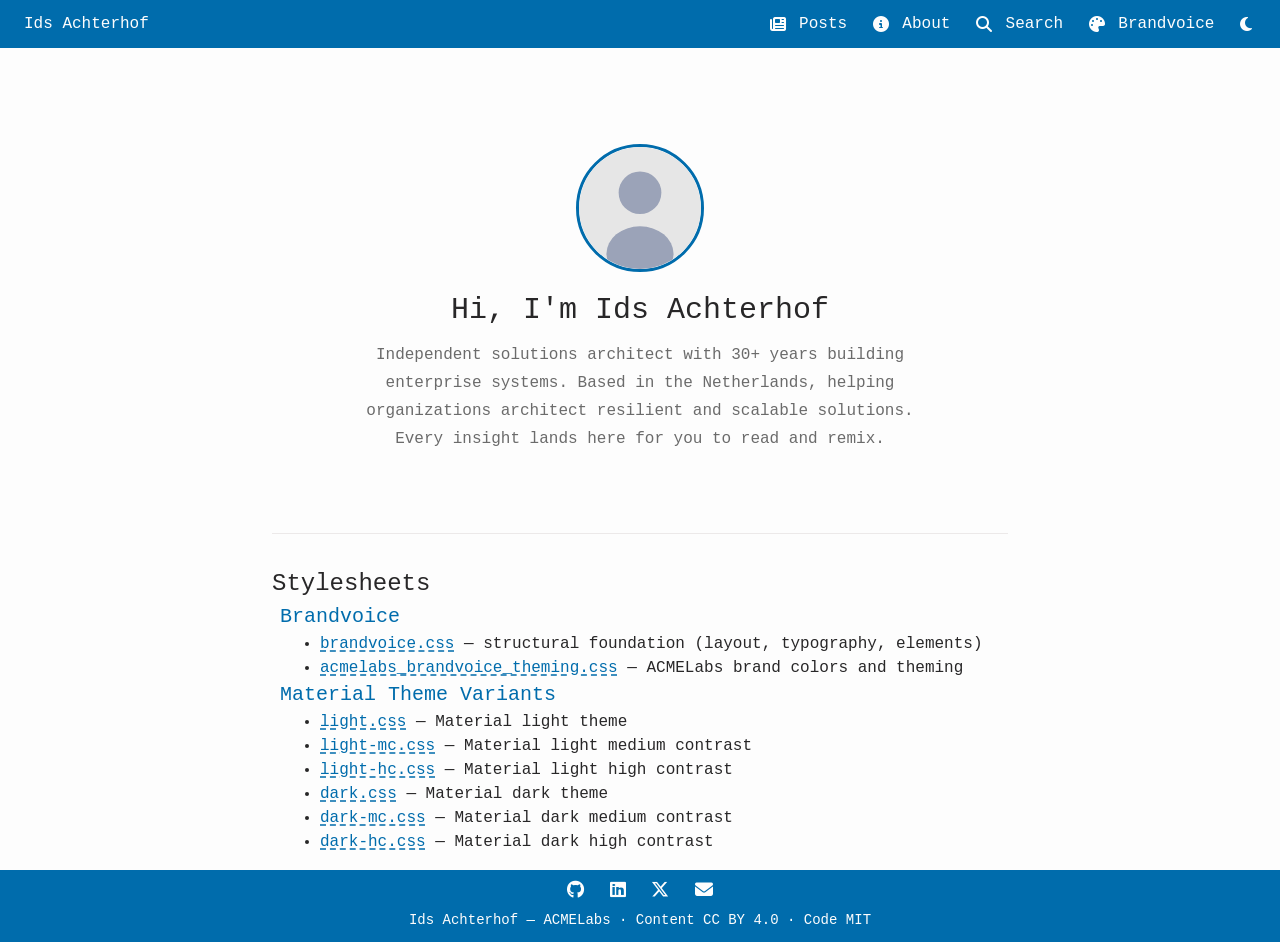
<file: index.html>
<!DOCTYPE html>
<html lang="en" data-theme="light">

<head>
    <meta charset="utf-8" />
    <title>Ids Achterhof — ACMELabs</title>
    <meta name="viewport" content="width=device-width, initial-scale=1" />
    <meta name="description" content="Ids Achterhof — Independent solutions architect with 30+ years building enterprise systems. Based in the Netherlands.">
    <meta name="author" content="Ids Achterhof">
    <link rel="icon" type="image/svg+xml" href="favicon.svg">
    <link rel="stylesheet" href="https://cdnjs.cloudflare.com/ajax/libs/font-awesome/6.5.1/css/all.min.css" integrity="sha512-DTOQO9RWCH3ppGqcWaEA1BIZOC6xxalwEsw9c2QQeAIftl+Vegovlnee1c9QX4TctnWMn13TZye+giMm8e2LwA==" crossorigin="anonymous" referrerpolicy="no-referrer" />
    <link rel="stylesheet" type="text/css" media="screen" href="acmelabs_brandvoice_theming.css" />
    <link rel="stylesheet" type="text/css" media="screen" href="brandvoice.css" />
</head>

<body>
<header>
    <nav>
        <ul>
            <li>
                <a href="index.html" aria-current="page">
                    Ids Achterhof
                </a>
            </li>
        </ul>
        <ul>
            <li><a href="posts.html"><i class="fa-solid fa-newspaper"></i> Posts</a></li>
            <li><a href="about.html"><i class="fa-solid fa-circle-info"></i> About</a></li>
            <li><a href="search.html"><i class="fa-solid fa-magnifying-glass"></i> Search</a></li>
            <li><a href="brandvoice.html"><i class="fa-solid fa-palette"></i> Brandvoice</a></li>
            <li>
                <a href="#" data-action="toggle-theme" aria-label="Toggle dark mode">
                    <i class="fa-solid fa-sun icon-sun"></i>
                    <i class="fa-solid fa-moon icon-moon"></i>
                </a>
            </li>
        </ul>
    </nav>
</header>

<main class="container">

    <section class="hero">
        <img class="avatar" src="images/avatar.svg" alt="Ids Achterhof" width="128" height="128">
        <h1>Hi, I'm Ids Achterhof</h1>
        <p>
            Independent solutions architect with 30+ years building enterprise systems.
            Based in the Netherlands, helping organizations architect resilient and scalable solutions.
            Every insight lands here for you to read and remix.
        </p>
    </section>

    <hr>

    <section>
        <h2>Stylesheets</h2>

        <h3>Brandvoice</h3>
        <ul>
            <li><a href="brandvoice.css">brandvoice.css</a> — structural foundation (layout, typography, elements)</li>
            <li><a href="acmelabs_brandvoice_theming.css">acmelabs_brandvoice_theming.css</a> — ACMELabs brand colors and theming</li>
        </ul>

        <h3>Material Theme Variants</h3>
        <ul>
            <li><a href="acme-labs-material-theme/css/light.css">light.css</a> — Material light theme</li>
            <li><a href="acme-labs-material-theme/css/light-mc.css">light-mc.css</a> — Material light medium contrast</li>
            <li><a href="acme-labs-material-theme/css/light-hc.css">light-hc.css</a> — Material light high contrast</li>
            <li><a href="acme-labs-material-theme/css/dark.css">dark.css</a> — Material dark theme</li>
            <li><a href="acme-labs-material-theme/css/dark-mc.css">dark-mc.css</a> — Material dark medium contrast</li>
            <li><a href="acme-labs-material-theme/css/dark-hc.css">dark-hc.css</a> — Material dark high contrast</li>
        </ul>
    </section>

</main>

<footer>
    <p>
        <a href="https://github.com/idsme" aria-label="GitHub"><i class="fa-brands fa-github"></i></a>
        <a href="https://www.linkedin.com/in/idsachterhof/" aria-label="LinkedIn"><i class="fa-brands fa-linkedin"></i></a>
        <a href="https://x.com/idsmedev" aria-label="X/Twitter"><i class="fa-brands fa-x-twitter"></i></a>
        <a href="mailto:idsmedev@gmail.com" aria-label="Email"><i class="fa-solid fa-envelope"></i></a>
    </p>
    <p><small>Ids Achterhof — ACMELabs · Content CC BY 4.0 · Code MIT</small></p>
</footer>

<script src="theme-toggle.js"></script>

</body>

</html>
</file>
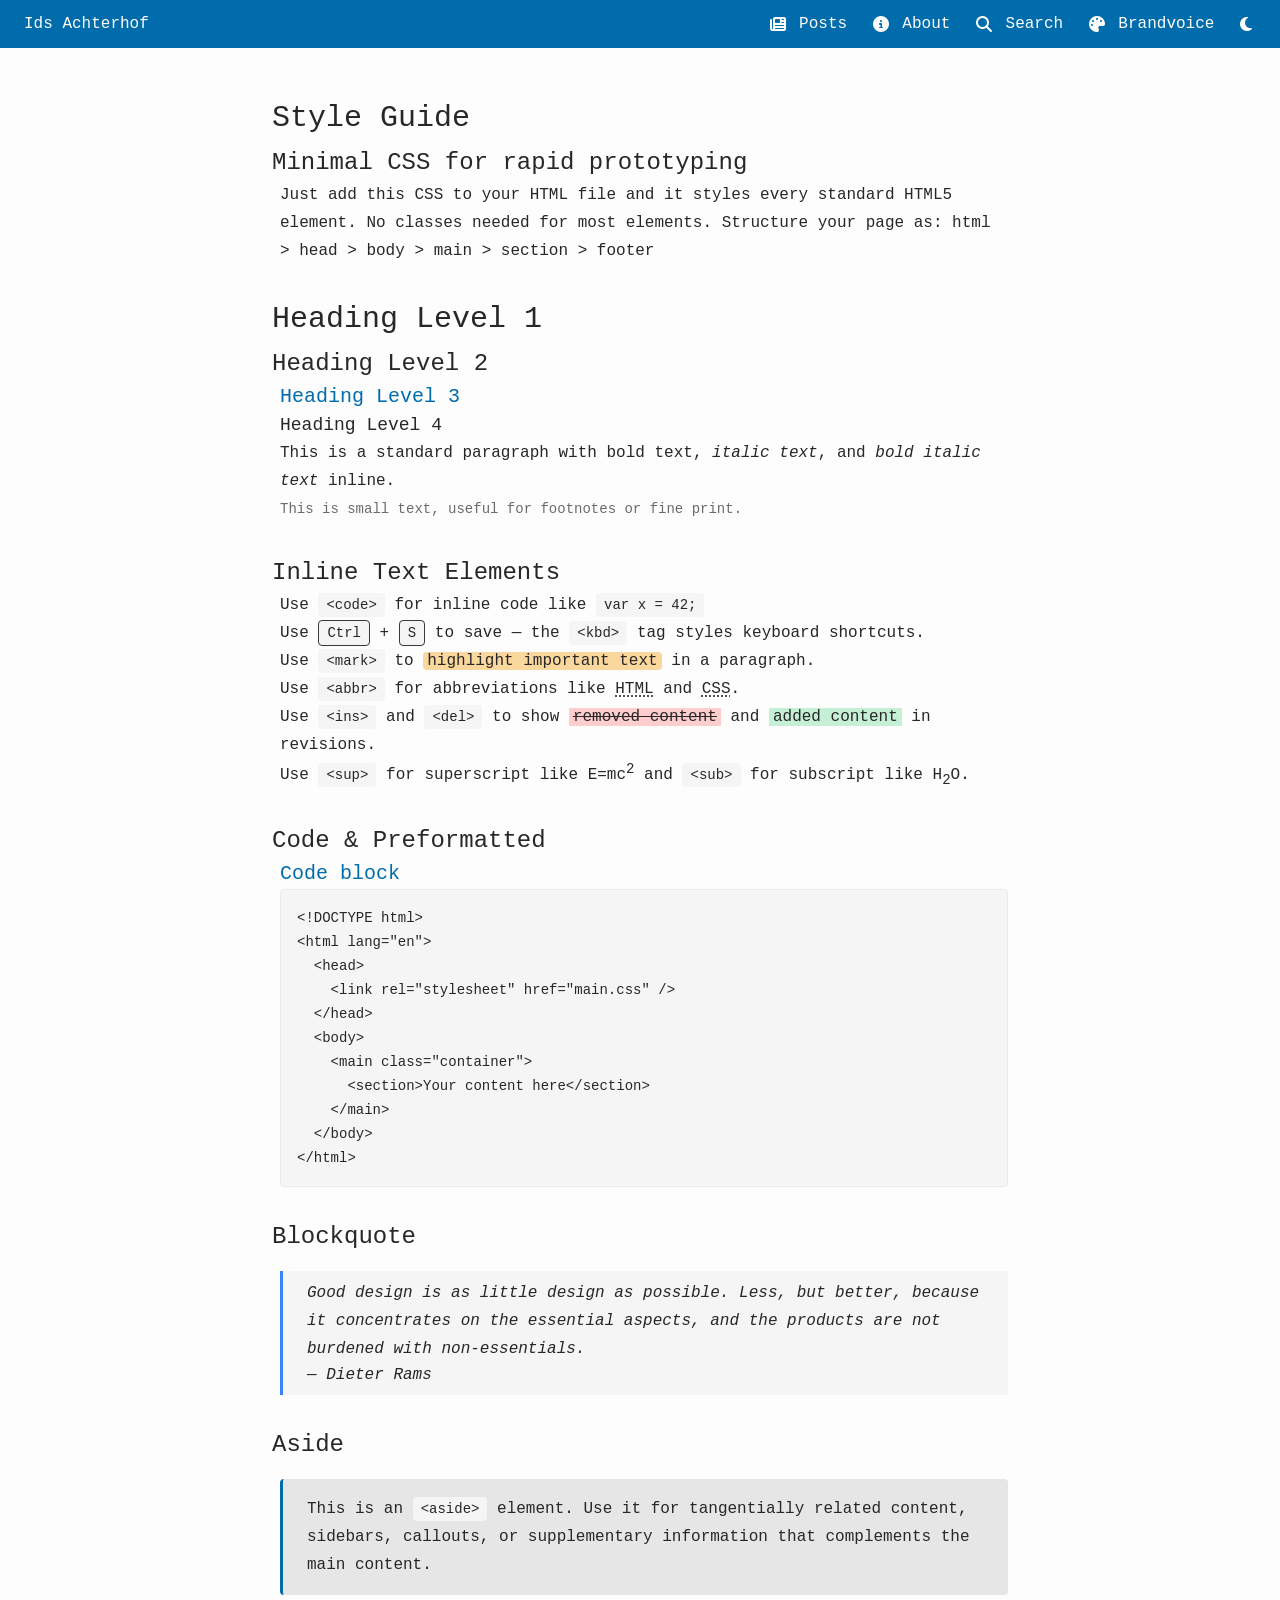
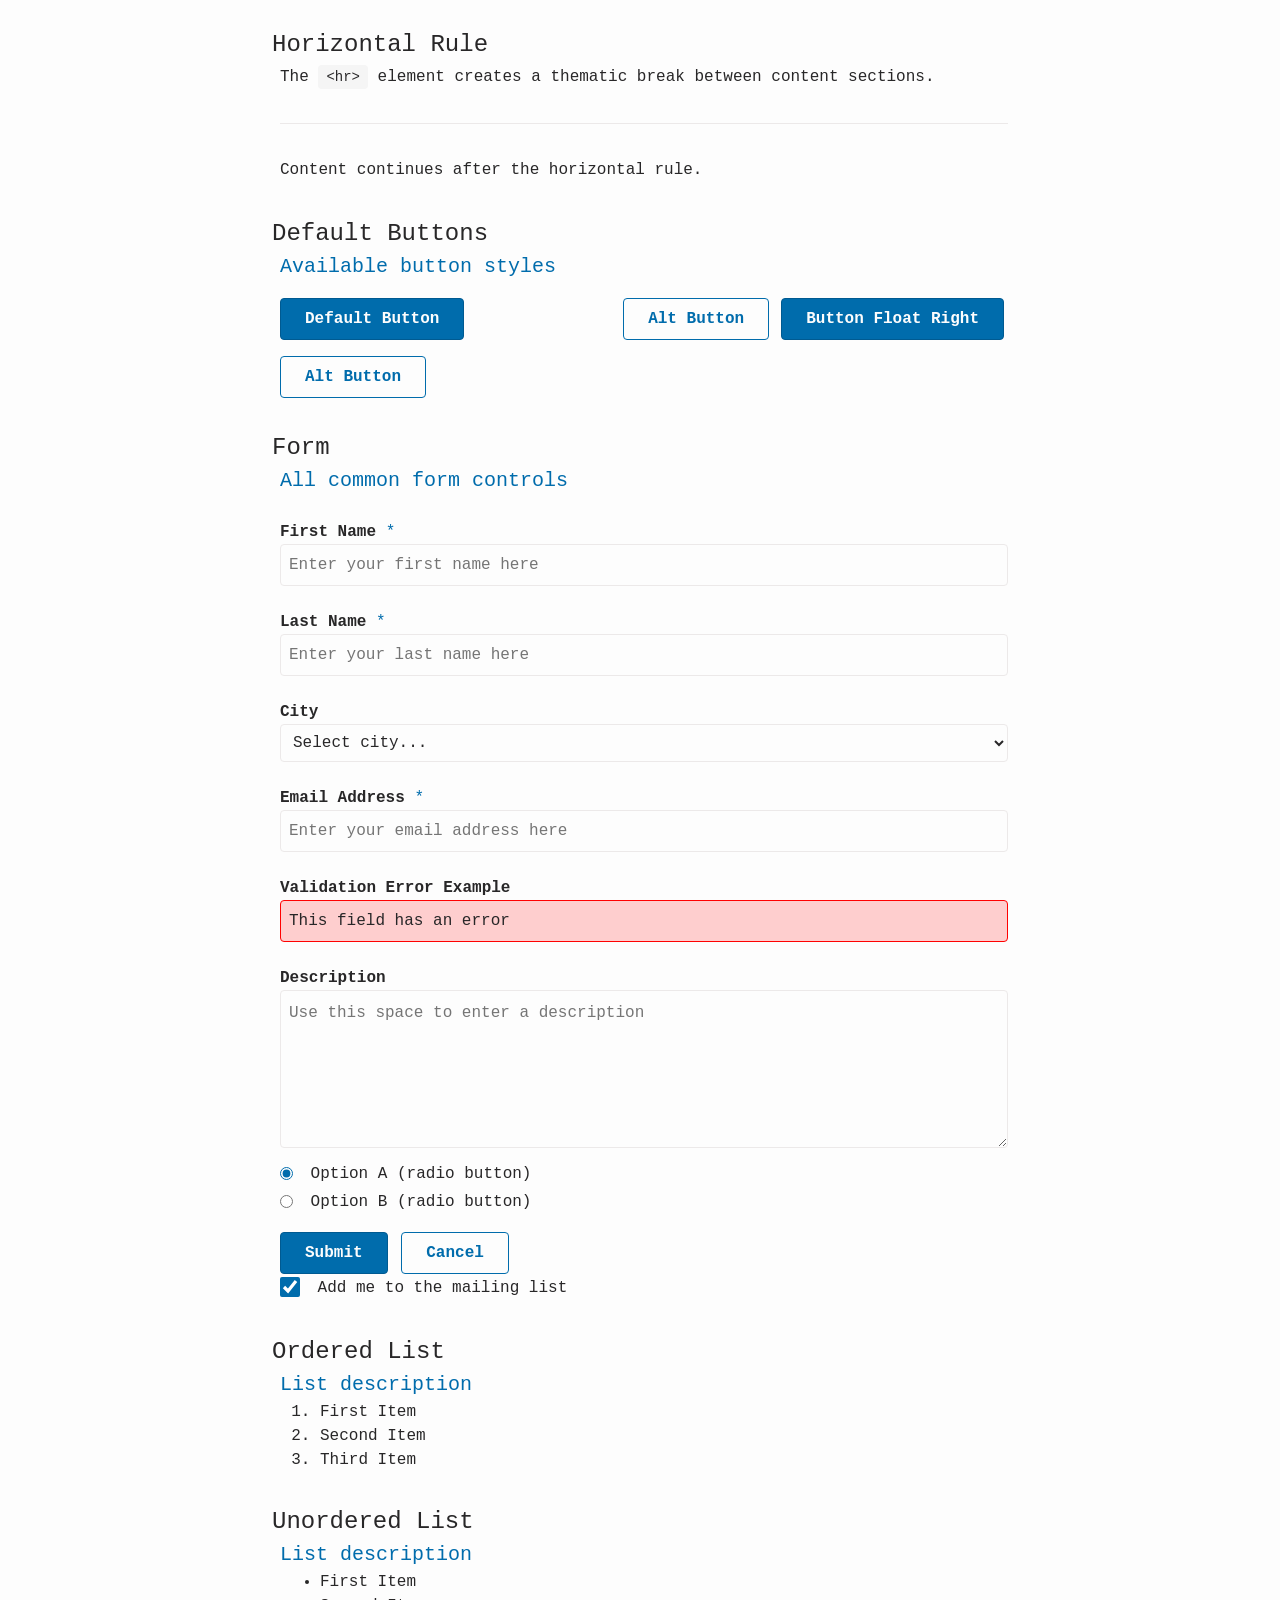
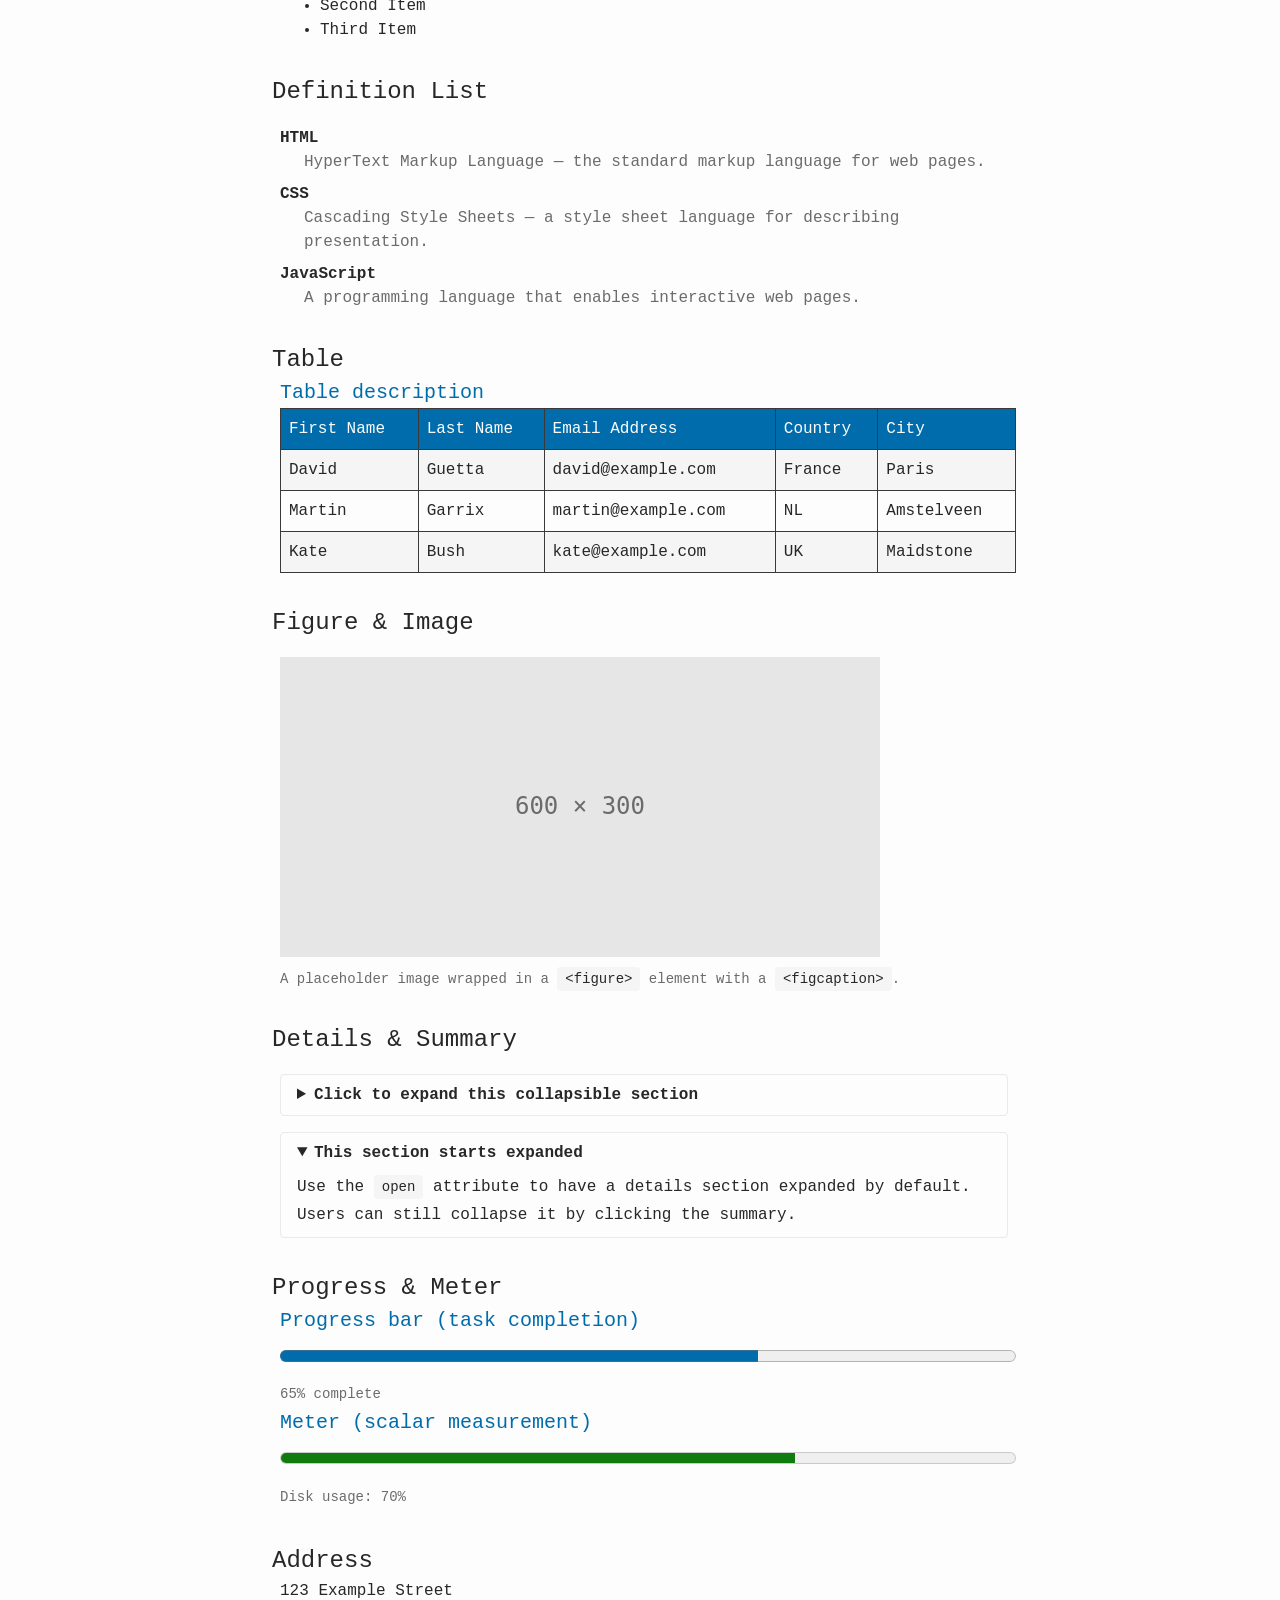
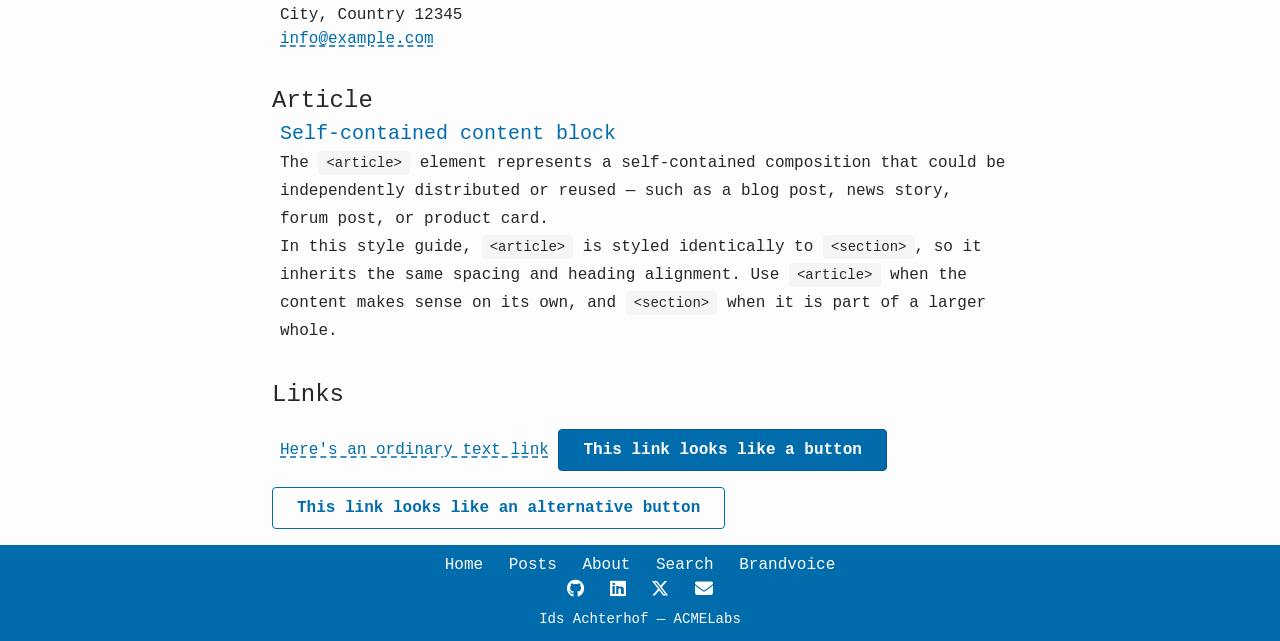
<file: brandvoice.html>
<!DOCTYPE html>
<html lang="en" data-theme="light">

<head>
    <meta charset="utf-8" />
    <title>Brandvoice - Ids Achterhof</title>
    <meta name="viewport" content="width=device-width, initial-scale=1" />
    <meta name="description" content="CSS Showcase brandvoice — minimal CSS design tokens and HTML5 element styling reference.">
    <link rel="icon" type="image/svg+xml" href="favicon.svg">
    <link rel="stylesheet" href="https://cdnjs.cloudflare.com/ajax/libs/font-awesome/6.5.1/css/all.min.css" integrity="sha512-DTOQO9RWCH3ppGqcWaEA1BIZOC6xxalwEsw9c2QQeAIftl+Vegovlnee1c9QX4TctnWMn13TZye+giMm8e2LwA==" crossorigin="anonymous" referrerpolicy="no-referrer" />
    <link rel="stylesheet" type="text/css" media="screen" href="acmelabs_brandvoice_theming.css" />
    <link rel="stylesheet" type="text/css" media="screen" href="brandvoice.css" />
</head>

<body>
    <header>
        <nav>
            <ul>
                <li>
                    <a href="index.html">
                        Ids Achterhof
                    </a>
                </li>
            </ul>
            <ul>
                <li><a href="posts.html"><i class="fa-solid fa-newspaper"></i> Posts</a></li>
                <li><a href="about.html"><i class="fa-solid fa-circle-info"></i> About</a></li>
                <li><a href="search.html"><i class="fa-solid fa-magnifying-glass"></i> Search</a></li>
                <li><a href="brandvoice.html" aria-current="page"><i class="fa-solid fa-palette"></i> Brandvoice</a></li>
                <li>
                    <a href="#" data-action="toggle-theme" aria-label="Toggle dark mode">
                        <i class="fa-solid fa-sun icon-sun"></i>
                        <i class="fa-solid fa-moon icon-moon"></i>
                    </a>
                </li>
            </ul>
        </nav>
    </header>

    <main class="container">
        <section id="section-style-guide">
            <h1>Style Guide</h1>
            <h2>Minimal CSS for rapid prototyping</h2>
            <p>
                Just add this CSS to your HTML file and it styles every standard HTML5 element.
                No classes needed for most elements. Structure your page as:
                html &gt; head &gt; body &gt; main &gt; section &gt; footer
            </p>
        </section>

        <section id="section-headings">
            <h1>Heading Level 1</h1>
            <h2>Heading Level 2</h2>
            <h3>Heading Level 3</h3>
            <h4>Heading Level 4</h4>
            <p>This is a standard paragraph with <b>bold text</b>, <i>italic text</i>,
                and <b><i>bold italic text</i></b> inline.</p>
            <p><small>This is small text, useful for footnotes or fine print.</small></p>
        </section>

        <section id="section-inline-text">
            <h2>Inline Text Elements</h2>
            <p>Use <code>&lt;code&gt;</code> for inline code like <code>var x = 42;</code></p>
            <p>Use <kbd>Ctrl</kbd> + <kbd>S</kbd> to save — the <code>&lt;kbd&gt;</code> tag styles keyboard shortcuts.</p>
            <p>Use <code>&lt;mark&gt;</code> to <mark>highlight important text</mark> in a paragraph.</p>
            <p>Use <code>&lt;abbr&gt;</code> for abbreviations like <abbr title="Hypertext Markup Language">HTML</abbr> and <abbr title="Cascading Style Sheets">CSS</abbr>.</p>
            <p>Use <code>&lt;ins&gt;</code> and <code>&lt;del&gt;</code> to show <del>removed content</del> and <ins>added content</ins> in revisions.</p>
            <p>Use <code>&lt;sup&gt;</code> for superscript like E=mc<sup>2</sup> and <code>&lt;sub&gt;</code> for subscript like H<sub>2</sub>O.</p>
        </section>

        <section id="section-code">
            <h2>Code &amp; Preformatted</h2>
            <h3>Code block</h3>
            <pre><code>&lt;!DOCTYPE html&gt;
&lt;html lang="en"&gt;
  &lt;head&gt;
    &lt;link rel="stylesheet" href="main.css" /&gt;
  &lt;/head&gt;
  &lt;body&gt;
    &lt;main class="container"&gt;
      &lt;section&gt;Your content here&lt;/section&gt;
    &lt;/main&gt;
  &lt;/body&gt;
&lt;/html&gt;</code></pre>
        </section>

        <section id="section-blockquote">
            <h2>Blockquote</h2>
            <blockquote>
                <p>Good design is as little design as possible. Less, but better, because it
                    concentrates on the essential aspects, and the products are not burdened
                    with non-essentials.</p>
                <cite>— Dieter Rams</cite>
            </blockquote>
        </section>

        <section id="section-aside">
            <h2>Aside</h2>
            <aside>
                <p>This is an <code>&lt;aside&gt;</code> element. Use it for tangentially related content,
                    sidebars, callouts, or supplementary information that complements the main content.</p>
            </aside>
        </section>

        <section id="section-horizontal-rule">
            <h2>Horizontal Rule</h2>
            <p>The <code>&lt;hr&gt;</code> element creates a thematic break between content sections.</p>
            <hr>
            <p>Content continues after the horizontal rule.</p>
        </section>

        <section id="section-buttons">
            <h2>Default Buttons</h2>
            <h3>Available button styles</h3>
            <button class="float-right">Button Float Right</button>
            <button class="float-right button-alt">Alt Button</button>
            <button>Default Button</button>
            <button class="button-alt">Alt Button</button>
        </section>

        <section id="section-form">
            <h2>Form</h2>
            <h3>All common form controls</h3>
            <form action="#">
                <label>First Name <span>*</span>
                    <input type="text" name="firstname" placeholder="Enter your first name here">
                </label>

                <label>Last Name <span>*</span>
                    <input type="text" name="lastname" placeholder="Enter your last name here">
                </label>

                <label>City
                    <select name="city">
                        <option value="" selected>Select city...</option>
                        <option value="1">London</option>
                        <option value="2">Paris</option>
                        <option value="3">New York</option>
                    </select>
                </label>

                <label>Email Address <span>*</span>
                    <input type="email" name="email" placeholder="Enter your email address here">
                </label>

                <label>Validation Error Example
                    <input type="text" name="invalid-field"
                        class="form-field-validation-error" value="This field has an error"
                        placeholder="This shows the error state">
                </label>

                <label>Description
                    <textarea name="description" rows="5" placeholder="Use this space to enter a description"></textarea>
                </label>

                <p>
                    <label>
                        <input type="radio" name="preference" value="a" checked>
                        Option A (radio button)
                    </label>
                </p>
                <p>
                    <label>
                        <input type="radio" name="preference" value="b">
                        Option B (radio button)
                    </label>
                </p>

                <button type="submit">Submit</button>
                <a href="#" class="button button-alt">Cancel</a>

                <p>
                    <label>
                        <input type="checkbox" name="join" value="1" checked>
                        Add me to the mailing list
                    </label>
                </p>
            </form>
        </section>

        <section id="section-ordered-list">
            <h2>Ordered List</h2>
            <h3>List description</h3>
            <ol>
                <li>First Item</li>
                <li>Second Item</li>
                <li>Third Item</li>
            </ol>
        </section>

        <section id="section-unordered-list">
            <h2>Unordered List</h2>
            <h3>List description</h3>
            <ul>
                <li>First Item</li>
                <li>Second Item</li>
                <li>Third Item</li>
            </ul>
        </section>

        <section id="section-definition-list">
            <h2>Definition List</h2>
            <dl>
                <dt>HTML</dt>
                <dd>HyperText Markup Language — the standard markup language for web pages.</dd>
                <dt>CSS</dt>
                <dd>Cascading Style Sheets — a style sheet language for describing presentation.</dd>
                <dt>JavaScript</dt>
                <dd>A programming language that enables interactive web pages.</dd>
            </dl>
        </section>

        <section id="section-table">
            <h2>Table</h2>
            <h3>Table description</h3>
            <table>
                <thead>
                <tr>
                    <th>First Name</th>
                    <th>Last Name</th>
                    <th>Email Address</th>
                    <th>Country</th>
                    <th>City</th>
                </tr>
                </thead>
                <tbody>
                <tr>
                    <td>David</td>
                    <td>Guetta</td>
                    <td>david@example.com</td>
                    <td>France</td>
                    <td>Paris</td>
                </tr>
                <tr>
                    <td>Martin</td>
                    <td>Garrix</td>
                    <td>martin@example.com</td>
                    <td>NL</td>
                    <td>Amstelveen</td>
                </tr>
                <tr>
                    <td>Kate</td>
                    <td>Bush</td>
                    <td>kate@example.com</td>
                    <td>UK</td>
                    <td>Maidstone</td>
                </tr>
                </tbody>
            </table>
        </section>

        <section id="section-figure">
            <h2>Figure &amp; Image</h2>
            <figure>
                <img src="placeholder.svg" alt="Placeholder image demonstrating the figure element">
                <figcaption>A placeholder image wrapped in a <code>&lt;figure&gt;</code> element with a <code>&lt;figcaption&gt;</code>.</figcaption>
            </figure>
        </section>

        <section id="section-details">
            <h2>Details &amp; Summary</h2>
            <details>
                <summary>Click to expand this collapsible section</summary>
                <p>This content is hidden by default and revealed when the user clicks the summary.
                    The <code>&lt;details&gt;</code> element is perfect for FAQs, advanced options,
                    or any content that should be available but not immediately visible.</p>
            </details>
            <details open>
                <summary>This section starts expanded</summary>
                <p>Use the <code>open</code> attribute to have a details section expanded by default.
                    Users can still collapse it by clicking the summary.</p>
            </details>
        </section>

        <section id="section-progress">
            <h2>Progress &amp; Meter</h2>
            <h3>Progress bar (task completion)</h3>
            <progress value="65" max="100">65%</progress>
            <p><small>65% complete</small></p>

            <h3>Meter (scalar measurement)</h3>
            <meter value="0.7" min="0" max="1" low="0.3" high="0.7" optimum="0.8">70%</meter>
            <p><small>Disk usage: 70%</small></p>
        </section>

        <section id="section-address">
            <h2>Address</h2>
            <address>
                123 Example Street<br>
                City, Country 12345<br>
                <a href="mailto:info@example.com">info@example.com</a>
            </address>
        </section>

        <article id="section-article">
            <h2>Article</h2>
            <h3>Self-contained content block</h3>
            <p>The <code>&lt;article&gt;</code> element represents a self-contained composition
                that could be independently distributed or reused — such as a blog post, news story,
                forum post, or product card.</p>
            <p>In this style guide, <code>&lt;article&gt;</code> is styled identically to
                <code>&lt;section&gt;</code>, so it inherits the same spacing and heading alignment.
                Use <code>&lt;article&gt;</code> when the content makes sense on its own,
                and <code>&lt;section&gt;</code> when it is part of a larger whole.</p>
        </article>

        <section id="section-links">
            <h2>Links</h2>
            <a href="https://www.linkedin.com/in/idsachterhof/">Here's an ordinary text link</a>
            <a href="https://www.linkedin.com/in/idsachterhof/" class="button">This link looks like a button</a>
            <a href="https://www.linkedin.com/in/idsachterhof/" class="button button-alt">This link looks like an
                alternative button</a>
        </section>

    </main>

    <footer>
        <ul>
            <li><a href="index.html">Home</a></li>
            <li><a href="posts.html">Posts</a></li>
            <li><a href="about.html">About</a></li>
            <li><a href="search.html">Search</a></li>
            <li><a href="brandvoice.html">Brandvoice</a></li>
        </ul>
        <p>
            <a href="https://github.com/idsme" aria-label="GitHub"><i class="fa-brands fa-github"></i></a>
            <a href="https://www.linkedin.com/in/idsachterhof/" aria-label="LinkedIn"><i class="fa-brands fa-linkedin"></i></a>
            <a href="https://x.com/idsmedev" aria-label="X/Twitter"><i class="fa-brands fa-x-twitter"></i></a>
            <a href="mailto:idsmedev@gmail.com" aria-label="Email"><i class="fa-solid fa-envelope"></i></a>
        </p>
        <p><small>Ids Achterhof — ACMELabs</small></p>
    </footer>

    <script src="theme-toggle.js"></script>

</body>

</html>
</file>
<file: acmelabs_brandvoice_theming.css>
/* ═══════════════════════════════════════════════════════════════════
   Design Token API — Change these values to re-theme the entire page
   Variable naming follows BEM: --block__element--modifier
   Spacing uses flat scale: --space--size (no element segment)
   ═══════════════════════════════════════════════════════════════════ */

:root {
  /* ─── Surface Colors ─── */
  --color__surface:              #fdfdfd;
  --color__surface--alt:         #f5f5f5;
  --color__surface--hover:       #e6e6e6;

  /* ─── Text Colors ─── */
  --color__text:                 #282728;
  --color__text--inverse:        #fdfdfd;
  --color__text--muted:          #6b6b6b;

  /* ─── Accent Colors ─── */
  --color__accent:               #006cac;
  --color__accent--hover:        #005a91;
  --color__accent--subtle:       #e6e6e6;

  /* ─── Semantic Status Colors ─── */
  --color__error:                rgba(255, 1, 1, 0.19);
  --color__error--border:        #ff0101;
  --color__warning:              #f59e0b;
  --color__success:              #22c55e;
  --color__info:                 #3b82f6;

  /* ─── Borders ─── */
  --border__width:               1px;
  --border__width--accent:       3px;
  --border__color:               #ece9e9;
  --border__color--strong:       #3a3a3a;
  --border__radius:              4px;

  /* ─── Typography ─── */
  --font__family:                ui-monospace, SFMono-Regular, Menlo, Monaco,
                                 Consolas, "Liberation Mono", "Courier New", monospace;
  --font__size--base:            1rem;
  --font__size--sm:              0.875rem;
  --font__size--h1:              1.875rem;
  --font__size--h2:              1.5rem;
  --font__size--h3:              1.25rem;
  --font__size--h4:              1.125rem;
  --line__height:                1.5;
  --line__height--relaxed:       1.75;

  /* ─── Spacing (4px base grid, flat scale) ─── */
  --space--xs:                   0.25rem;
  --space--sm:                   0.5rem;
  --space--md:                   1rem;
  --space--lg:                   1.5rem;
  --space--xl:                   2rem;
  --space--2xl:                  3rem;

  /* ─── Layout ─── */
  --layout__max-width:           768px;
  --layout__padding:             1rem;
  --layout__breakpoint--mobile:  550px;

  /* ─── Components ─── */
  --icon__size:                  1rem;
  --checkbox__size:              1.25rem;
  --indicator__height:           1.5rem;
  --interaction__opacity--hover: 0.85;
  --textarea__min-height:        6rem;
  --border__width--focus:        2px;

  /* ─── Link Decoration ─── */
  --link__underline--style:      dashed;
  --link__underline--offset:     3px;
}

/* ─── Dark Mode ─── */
[data-theme="dark"] {
  --color__surface:              #212737;
  --color__surface--alt:         #2a3347;
  --color__surface--hover:       rgba(52, 63, 96, 0.75);
  --color__text:                 #eaedf3;
  --color__text--inverse:        #212737;
  --color__text--muted:          #9ba3b8;
  --color__accent:               #ff6b01;
  --color__accent--hover:        #cc5600;
  --color__accent--subtle:       rgba(52, 63, 96, 0.75);
  --border__color:               #3d4663;
  --border__color--strong:       #ab4b08;
  --color__error:                rgba(255, 1, 1, 0.25);
  --color__error--border:        #ff4444;
}
</file>
<file: brandvoice.css>
/* ═══════════════════════════════════════════════
   Reset
   ═══════════════════════════════════════════════ */

* {
  margin: 0;
  box-sizing: border-box;
  font-family: var(--font__family);
  font-size: var(--font__size--base);
  font-weight: normal;
  line-height: var(--line__height);
  color: var(--color__text);
}


/* ═══════════════════════════════════════════════
   Page Structure
   ═══════════════════════════════════════════════ */

body {
  background-color: var(--color__surface);
  padding-top: var(--space--2xl);
}

body > *:not(header):not(footer):not(aside) {
  margin-left: var(--space--md);
}

main > *:not(:first-child) {
  margin-top: var(--space--xl);
}

section > *:not(h1):not(h2),
article > *:not(h1):not(h2) {
  margin-left: var(--space--sm);
}

.container {
  width: 90%;
  max-width: var(--layout__max-width);
  margin: var(--space--xl) auto 0 auto;
  padding: var(--layout__padding);
}


/* ═══════════════════════════════════════════════
   Header & Navigation
   ═══════════════════════════════════════════════ */

header {
  position: fixed;
  top: 0;
  width: 100%;
  padding: var(--space--sm) var(--space--md);
  background-color: var(--color__accent);
  z-index: 10;
}

header,
header * {
  color: var(--color__text--inverse);
}

nav {
  display: flex;
  justify-content: space-between;
  align-items: center;
}

nav ul:first-child li{
    text-align: left;
}

nav > * {
    text-align: center;
}

nav ul:last-child {
  text-align: right;
}

nav ul {
  list-style: none;
  margin: 0;
  padding: 0;
}


nav ul li {
  display: inline;
}

nav i {
  display: inline-block;
  vertical-align: middle;
  margin-right: var(--space--xs);
}

nav a {
  color: inherit;
  text-decoration: none;
  padding: var(--space--xs) var(--space--sm);
  vertical-align: middle;
  display: inline-block;
}

nav a:hover {
  text-decoration: wavy underline;
  opacity: var(--interaction__opacity--hover);
  color: var(--color__text--inverse);
}

nav a:visited {
  color: var(--color__text--inverse);
}

/* Theme toggle: show sun in dark mode, moon in light mode */
[data-theme="light"] .icon-sun { display: none; }
[data-theme="dark"] .icon-moon { display: none; }
[data-theme="dark"] .icon-sun { display: inline; }


/* ═══════════════════════════════════════════════
   Footer
   ═══════════════════════════════════════════════ */

body > footer {
  background-color: var(--color__accent);
  padding: var(--space--sm) 0;
  text-align: center;
}

body > footer,
body > footer * {
  color: var(--color__text--inverse);
}

body > footer ul {
  list-style: none;
  margin: 0;
  padding: 0;
}

body > footer ul li {
  display: inline-block;
  margin: 0 var(--space--sm);
}

body > footer a {
  color: inherit;
  text-decoration: none;
}

body > footer a:hover {
  text-decoration: underline;
  opacity: var(--interaction__opacity--hover);
  color: inherit;
}


/* ═══════════════════════════════════════════════
   Typography
   ═══════════════════════════════════════════════ */

h1 { font-size: var(--font__size--h1); margin-bottom: var(--space--xs); }
h2 { font-size: var(--font__size--h2); }
h3 { font-size: var(--font__size--h3); color: var(--color__accent); }
h4 { font-size: var(--font__size--h4); }

p {
  line-height: var(--line__height--relaxed);
}

small {
  font-size: var(--font__size--sm);
  color: var(--color__text--muted);
}

mark {
  background-color: color-mix(in srgb, var(--color__warning) 40%, transparent);
  padding: 0 var(--space--xs);
  border-radius: var(--border__radius);
}

ins {
  text-decoration: none;
  background-color: color-mix(in srgb, var(--color__success) 25%, transparent);
  padding: 0 var(--space--xs);
}

del {
  background-color: var(--color__error);
  padding: 0 var(--space--xs);
}

abbr[title] {
  text-decoration: underline dotted;
  text-underline-offset: var(--link__underline--offset);
  cursor: help;
}

sup, sub {
  font-size: var(--font__size--sm);
}

address {
  font-style: normal;
}


/* ═══════════════════════════════════════════════
   Code & Preformatted
   ═══════════════════════════════════════════════ */

code {
  background-color: var(--color__surface--alt);
  padding: var(--space--xs) var(--space--sm);
  border-radius: var(--border__radius);
  font-size: var(--font__size--sm);
}

pre {
  background-color: var(--color__surface--alt);
  padding: var(--space--md);
  border-radius: var(--border__radius);
  border: var(--border__width) solid var(--border__color);
  overflow-x: auto;
}

pre code {
  background: none;
  padding: 0;
}

kbd {
  background-color: var(--color__surface--alt);
  border: var(--border__width) solid var(--border__color--strong);
  border-radius: var(--border__radius);
  padding: var(--space--xs) var(--space--sm);
  font-size: var(--font__size--sm);
}


/* ═══════════════════════════════════════════════
   Links
   ═══════════════════════════════════════════════ */

a,
a:visited {
  color: var(--color__accent);
  text-decoration: underline var(--link__underline--style);
  text-underline-offset: var(--link__underline--offset);
}

a:hover {
  color: var(--color__accent--hover);
}


/* ═══════════════════════════════════════════════
   Blockquote & Aside
   ═══════════════════════════════════════════════ */

blockquote {
  border-left: var(--border__width--accent) solid var(--color__info);
  margin: var(--space--md) 0;
  padding: var(--space--sm) var(--space--lg);
  background-color: var(--color__surface--alt);
}

blockquote p {
  font-style: italic;
}

aside {
  background-color: var(--color__accent--subtle);
  border-left: var(--border__width--accent) solid var(--color__accent);
  padding: var(--space--md) var(--space--lg);
  margin: var(--space--md) 0;
  border-radius: var(--border__radius);
}


/* ═══════════════════════════════════════════════
   Horizontal Rule
   ═══════════════════════════════════════════════ */

hr {
  border: none;
  border-top: var(--border__width) solid var(--border__color);
  margin: var(--space--xl) 0;
}


/* ═══════════════════════════════════════════════
   Forms
   ═══════════════════════════════════════════════ */

label {
  display: block;
  margin: var(--space--lg) 0 var(--space--xs) 0;
  font-weight: bold;
}

label span {
  color: var(--color__accent);
}

label:has(> input[type="checkbox"]),
label:has(> input[type="radio"]) {
  display: inline;
  margin: 0;
  font-weight: normal;
}

input[type="text"],
input[type="number"],
input[type="email"],
input[type="password"],
select,
textarea {
  width: 100%;
  padding: var(--space--sm);
  font-size: var(--font__size--base);
  border: var(--border__width) solid var(--border__color);
  border-radius: var(--border__radius);
  background-color: var(--color__surface);
  color: var(--color__text);
}

input[type="text"]:focus,
input[type="number"]:focus,
input[type="email"]:focus,
input[type="password"]:focus,
select:focus,
textarea:focus {
  border-color: var(--color__accent);
  outline: var(--border__width--focus) solid rgba(0, 108, 172, 0.25);
  outline: var(--border__width--focus) solid color-mix(in srgb, var(--color__accent) 25%, transparent);
  outline-offset: 1px;
}

textarea {
  line-height: var(--line__height--relaxed);
  min-height: var(--textarea__min-height);
}

input[type="checkbox"] {
  width: var(--checkbox__size);
  height: var(--checkbox__size);
  margin-right: var(--space--sm);
  vertical-align: middle;
  accent-color: var(--color__accent);
}

input[type="radio"] {
  margin-right: var(--space--sm);
  vertical-align: middle;
  accent-color: var(--color__accent);
}


/* ═══════════════════════════════════════════════
   Buttons
   ═══════════════════════════════════════════════ */

button,
.button {
  display: inline-block;
  background-color: var(--color__accent);
  color: var(--color__text--inverse);
  border: var(--border__width) solid var(--color__accent--hover);
  border-radius: var(--border__radius);
  padding: var(--space--sm) var(--space--lg);
  font-size: var(--font__size--base);
  font-weight: bold;
  cursor: pointer;
  text-decoration: none;
  margin: var(--space--md) var(--space--xs) 0 0;
}

button:hover,
.button:hover {
  background-color: var(--color__accent--hover);
}

.button-alt {
  background-color: transparent;
  color: var(--color__accent);
  border-color: var(--color__accent);
}

.button-alt:hover {
  background-color: transparent;
  color: var(--color__accent--hover);
  border-color: var(--color__accent--hover);
}

.float-right {
  float: right;
}


/* ═══════════════════════════════════════════════
   Tables
   ═══════════════════════════════════════════════ */

table {
  border-collapse: collapse;
  width: 100%;
}

thead {
  background-color: var(--color__accent);
}

thead th {
  color: var(--color__text--inverse);
}

th,
td {
  border: var(--border__width) solid var(--border__color--strong);
  padding: var(--space--sm);
  text-align: left;
}

tbody tr:nth-child(odd) {
  background-color: var(--color__surface--alt);
}

tbody tr:hover {
  background-color: var(--color__surface--hover);
}


/* ═══════════════════════════════════════════════
   Definition Lists
   ═══════════════════════════════════════════════ */

dl {
  margin: var(--space--md) 0;
}

dt {
  font-weight: bold;
  margin-top: var(--space--sm);
}

dd {
  margin-left: var(--space--lg);
  color: var(--color__text--muted);
}


/* ═══════════════════════════════════════════════
   Media
   ═══════════════════════════════════════════════ */

figure {
  margin: var(--space--md) 0;
}

figcaption {
  font-size: var(--font__size--sm);
  color: var(--color__text--muted);
  margin-top: var(--space--xs);
}

img {
  max-width: 100%;
  height: auto;
}


/* ═══════════════════════════════════════════════
   Details & Summary
   ═══════════════════════════════════════════════ */

details {
  border: var(--border__width) solid var(--border__color);
  border-radius: var(--border__radius);
  padding: var(--space--sm) var(--space--md);
  margin: var(--space--md) 0;
}

summary {
  font-weight: bold;
  cursor: pointer;
}

details[open] summary {
  margin-bottom: var(--space--sm);
}


/* ═══════════════════════════════════════════════
   Progress & Meter
   ═══════════════════════════════════════════════ */

progress {
  width: 100%;
  height: var(--indicator__height);
  accent-color: var(--color__accent);
  margin: var(--space--sm) 0;
}

meter {
  width: 100%;
  height: var(--indicator__height);
  margin: var(--space--sm) 0;
}


/* ═══════════════════════════════════════════════
   Validation
   ═══════════════════════════════════════════════ */

input.form-field-validation-error,
select.form-field-validation-error,
textarea.form-field-validation-error {
  border-color: var(--color__error--border);
  background-color: var(--color__error);
}


/* ═══════════════════════════════════════════════
   Responsive
   ═══════════════════════════════════════════════ */

@media screen and (max-width: 550px) { /* var(--layout__breakpoint--mobile) — CSS vars not supported in media queries */
  button,
  .button {
    width: 100%;
    display: block;
  }

  nav ul:last-child li a span,
  nav ul:last-child li a .fa-newspaper + span {
    display: none;
  }
}


/* ═══════════════════════════════════════════════
   Blog: Hero Section
   ═══════════════════════════════════════════════ */

.hero {
  text-align: center;
  padding: var(--space--2xl) 0 var(--space--xl);
}

.hero img.avatar {
  width: 8rem;
  height: 8rem;
  border-radius: 50%;
  border: var(--border__width--accent) solid var(--color__accent);
  margin-bottom: var(--space--md);
  display: block;
  margin-left: auto;
  margin-right: auto;
}

.hero h1 {
  margin-bottom: var(--space--sm);
}

.hero > p {
  color: var(--color__text--muted);
  max-width: 36rem;
  margin: 0 auto var(--space--md);
  margin-left: auto;
}


/* ═══════════════════════════════════════════════
   Blog: Social Links
   ═══════════════════════════════════════════════ */

.social-links {
  display: flex;
  justify-content: center;
  gap: var(--space--lg);
  list-style: none;
  padding: 0;
  margin: var(--space--md) 0;
}

.social-links a {
  color: var(--color__text--muted);
  text-decoration: none;
  font-size: 1.25rem;
}

.social-links a:hover {
  color: var(--color__accent);
}

footer .social-links {
  display: inline;
}

footer p a i.fa-brands,
footer p a i.fa-solid {
  margin: 0 var(--space--sm);
  font-size: 1.125rem;
}


/* ═══════════════════════════════════════════════
   Blog: Post List
   ═══════════════════════════════════════════════ */

.post-list article {
  border-bottom: var(--border__width) solid var(--border__color);
  padding: var(--space--lg) 0;
}

.post-list article:last-child {
  border-bottom: none;
}

.post-list article h3 {
  margin-bottom: var(--space--xs);
  margin-left: 0;
}

.post-list article h3 a {
  text-decoration: none;
  color: var(--color__text);
}

.post-list article h3 a:hover {
  color: var(--color__accent);
  text-decoration: underline dashed;
  text-underline-offset: var(--link__underline--offset);
}

.post-list article > p {
  margin-left: 0;
}


/* ═══════════════════════════════════════════════
   Blog: Post Meta
   ═══════════════════════════════════════════════ */

.post-meta {
  font-size: var(--font__size--sm);
  color: var(--color__text--muted);
  margin-bottom: var(--space--sm);
  margin-left: 0;
}

.post-meta * {
  font-size: var(--font__size--sm);
  color: var(--color__text--muted);
}

.post-meta time {
  color: var(--color__text--muted);
}

.post-meta .separator {
  margin: 0 var(--space--xs);
}


/* ═══════════════════════════════════════════════
   Blog: Tags
   ═══════════════════════════════════════════════ */

.tag {
  display: inline-block;
  background-color: var(--color__surface--alt);
  border: var(--border__width) solid var(--border__color);
  padding: 0 var(--space--sm);
  border-radius: var(--border__radius);
  font-size: var(--font__size--sm);
  text-decoration: none;
  color: var(--color__text--muted);
  margin-right: var(--space--xs);
  line-height: 1.75;
}

a.tag,
a.tag:visited {
  color: var(--color__text--muted);
  text-decoration: none;
}

a.tag:hover {
  background-color: var(--color__surface--hover);
  color: var(--color__accent);
  border-color: var(--color__accent);
}


/* ═══════════════════════════════════════════════
   Blog: Post Content
   ═══════════════════════════════════════════════ */

.post-content {
  line-height: var(--line__height--relaxed);
}

.post-content > * + * {
  margin-top: var(--space--md);
}

.post-content h2 {
  margin-top: var(--space--2xl);
}

.post-content h3 {
  margin-top: var(--space--xl);
}

.post-content ul,
.post-content ol {
  margin-left: var(--space--lg);
}


/* ═══════════════════════════════════════════════
   Blog: Post Header
   ═══════════════════════════════════════════════ */

.post-header {
  margin-bottom: var(--space--xl);
  padding-bottom: var(--space--lg);
  border-bottom: var(--border__width) solid var(--border__color);
}

.post-header h1 {
  margin-bottom: var(--space--sm);
}


/* ═══════════════════════════════════════════════
   Blog: Share Links
   ═══════════════════════════════════════════════ */

.share-links {
  padding: var(--space--lg) 0;
}

.share-links ul {
  list-style: none;
  padding: 0;
  display: flex;
  flex-wrap: wrap;
  gap: var(--space--sm);
}

.share-links a {
  display: inline-block;
  padding: var(--space--xs) var(--space--sm);
  background-color: var(--color__surface--alt);
  border: var(--border__width) solid var(--border__color);
  border-radius: var(--border__radius);
  text-decoration: none;
  font-size: var(--font__size--sm);
  color: var(--color__text--muted);
}

.share-links a:hover {
  background-color: var(--color__surface--hover);
  color: var(--color__accent);
  border-color: var(--color__accent);
}

.share-links a i {
  margin-right: var(--space--xs);
}


/* ═══════════════════════════════════════════════
   Blog: Post Navigation
   ═══════════════════════════════════════════════ */

.post-nav {
  display: flex;
  justify-content: space-between;
  padding: var(--space--lg) 0;
  border-top: var(--border__width) solid var(--border__color);
}

.post-nav a {
  text-decoration: none;
}

.post-nav a:hover {
  text-decoration: underline dashed;
  text-underline-offset: var(--link__underline--offset);
}


/* ═══════════════════════════════════════════════
   Blog: Profile / About
   ═══════════════════════════════════════════════ */

.profile-photo {
  text-align: center;
  margin: var(--space--xl) 0;
}

.profile-photo img {
  max-width: 16rem;
  border-radius: var(--border__radius);
}


/* ═══════════════════════════════════════════════
   Blog: Archive
   ═══════════════════════════════════════════════ */

.archive-year {
  margin-top: var(--space--2xl);
}

.archive-year > h2 {
  border-bottom: var(--border__width) solid var(--border__color);
  padding-bottom: var(--space--sm);
}


/* ═══════════════════════════════════════════════
   Blog: Search
   ═══════════════════════════════════════════════ */

input[type="search"] {
  width: 100%;
  padding: var(--space--sm) var(--space--md);
  font-size: var(--font__size--h3);
  border: var(--border__width) solid var(--border__color);
  border-radius: var(--border__radius);
  background-color: var(--color__surface);
  color: var(--color__text);
}

input[type="search"]:focus {
  border-color: var(--color__accent);
  outline: var(--border__width--focus) solid color-mix(in srgb, var(--color__accent) 25%, transparent);
  outline-offset: 1px;
}

.search-hint {
  text-align: center;
  color: var(--color__text--muted);
}

.visually-hidden {
  position: absolute;
  width: 1px;
  height: 1px;
  padding: 0;
  margin: -1px;
  overflow: hidden;
  clip: rect(0, 0, 0, 0);
  white-space: nowrap;
  border: 0;
}
</file>
